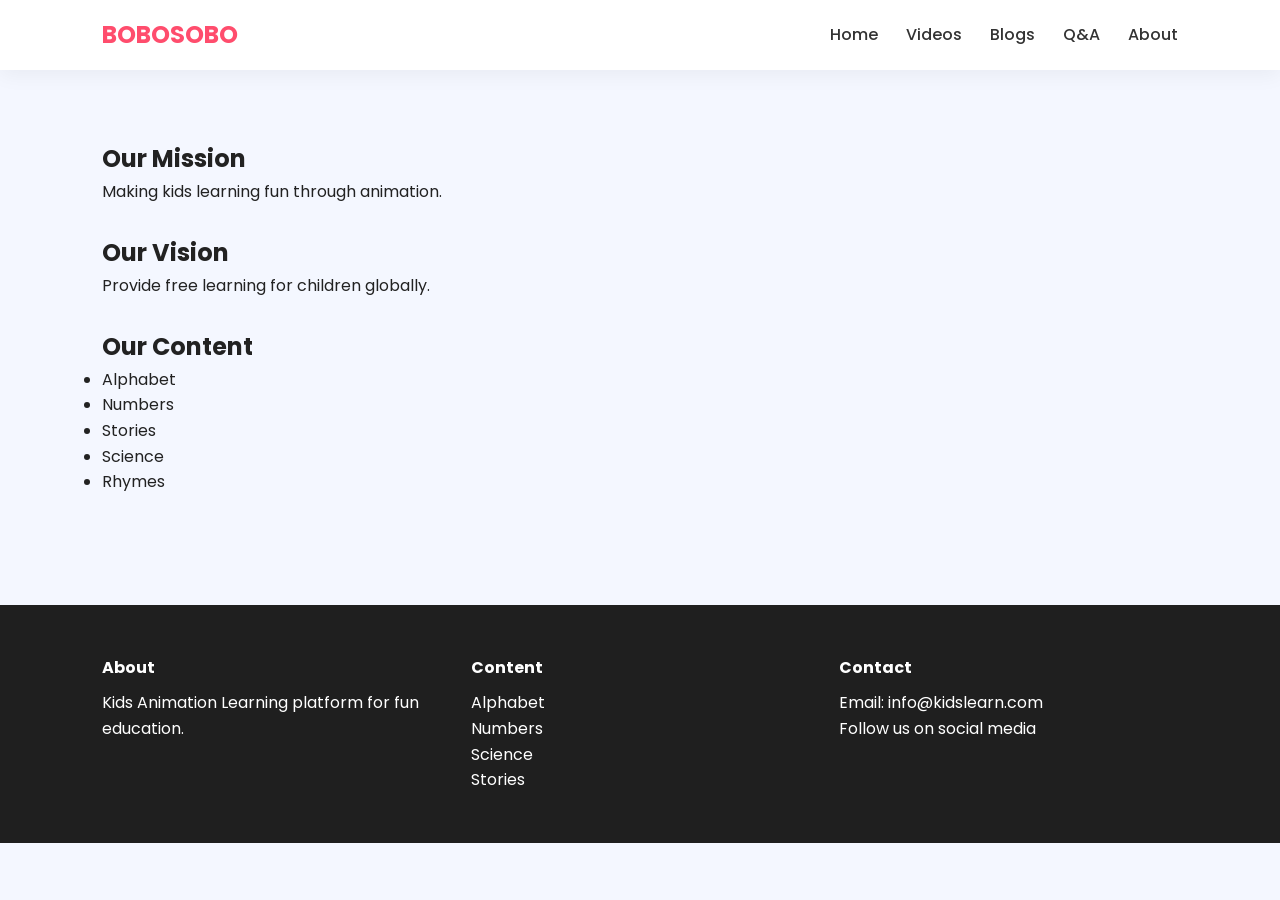
<file: about.html>
<!DOCTYPE html>
<html>
<head>

<title>About</title>

<link rel="stylesheet" href="css/style.css">

</head>

<body>


<div id="navbar"></div>
<section class="section">

<h2>Our Mission</h2>

<p>Making kids learning fun through animation.</p>

<h2 style="margin-top:30px;">Our Vision</h2>

<p>Provide free learning for children globally.</p>

<h2 style="margin-top:30px;">Our Content</h2>

<ul>

<li>Alphabet</li>

<li>Numbers</li>

<li>Stories</li>

<li>Science</li>

<li>Rhymes</li>

</ul>

</section>

<div id="footer"></div>


<script src="js/script.js"></script>
</body>

</html>
</file>
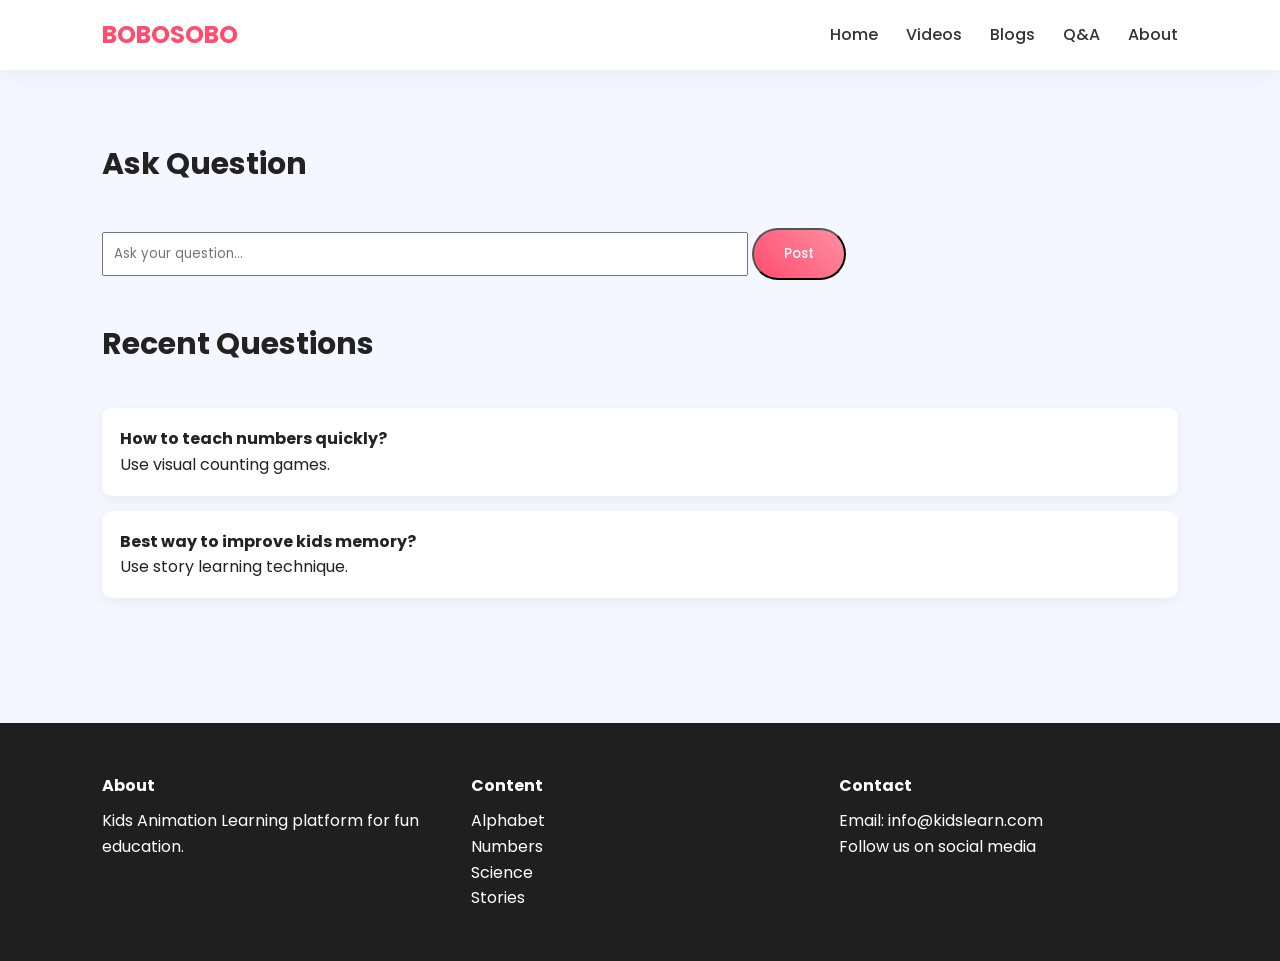
<file: qa.html>
<!DOCTYPE html>
<html>
<head>

<title>Q&A</title>

<link rel="stylesheet" href="css/style.css">

</head>

<body>
    <div id="navbar"></div>

<section class="section">

<h2 class="section-title">Ask Question</h2>

<input type="text" placeholder="Ask your question..." style="padding:10px;width:60%;">

<button class="btn">Post</button>

<h2 class="section-title" style="margin-top:40px;">Recent Questions</h2>

<div class="question-card">

<h4>How to teach numbers quickly?</h4>

<p>Use visual counting games.</p>

</div>

<div class="question-card">

<h4>Best way to improve kids memory?</h4>

<p>Use story learning technique.</p>

</div>

</section>
<div id="footer"></div>

<script src="js/script.js"></script>
</body>

</html>
</file>
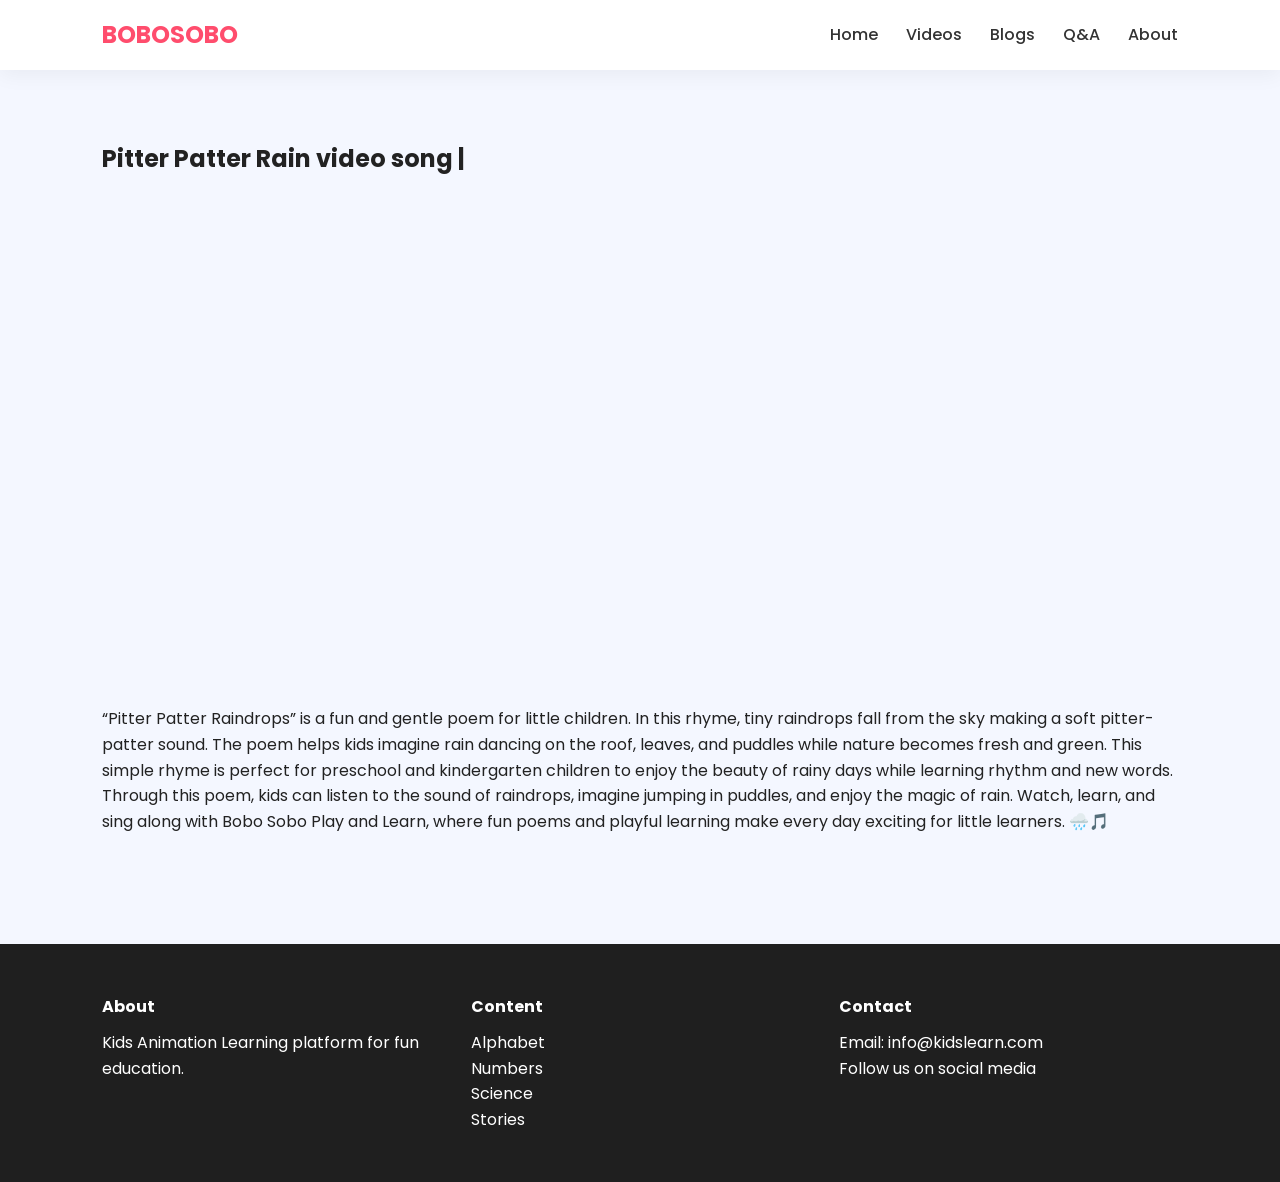
<file: video.html>
<!DOCTYPE html>
<html>
<head>

<title>Watch Video</title>

<link rel="stylesheet" href="css/style.css">

</head>

<body>
    <div id="navbar"></div>

<section class="section">

<h2>Pitter Patter Rain video song |</h2>

<iframe width="100%" height="500"

<iframe width="560" height="315" src="https://www.youtube.com/embed/HfPe3fBHHuI?si=LN4rAhr_Bzaz-BzE" title="YouTube video player" frameborder="0" allow="accelerometer; autoplay; clipboard-write; encrypted-media; gyroscope; picture-in-picture; web-share" referrerpolicy="strict-origin-when-cross-origin" allowfullscreen></iframe>

</iframe>

<p style="margin-top:20px">

    “Pitter Patter Raindrops” is a fun and gentle poem for little children. In this rhyme, tiny raindrops fall from the sky making a soft pitter-patter sound. The poem helps kids imagine rain dancing on the roof, leaves, and puddles while nature becomes fresh and green.
    This simple rhyme is perfect for preschool and kindergarten children to enjoy the beauty of rainy days while learning rhythm and new words. Through this poem, kids can listen to the sound of raindrops, imagine jumping in puddles, and enjoy the magic of rain.
    Watch, learn, and sing along with Bobo Sobo Play and Learn, where fun poems and playful learning make every day exciting for little learners. 🌧️🎵

</p>

</section>
<div id="footer"></div>

<script src="js/script.js"></script>
</body>

</html>
</file>
<file: css/style.css>
@import url('https://fonts.googleapis.com/css2?family=Poppins:wght@300;400;500;600&display=swap');

*{
margin:0;
padding:0;
box-sizing:border-box;
font-family:'Poppins',sans-serif;
}

body{
background:#f4f7ff;
color:#222;
line-height:1.6;
}

img{
max-width:100%;
height:auto;
display:block;
}

/* NAVBAR */

.navbar{
display:flex;
justify-content:space-between;
align-items:center;
padding:16px 8%;
background:white;
box-shadow:0 5px 20px rgba(0,0,0,0.05);
position:sticky;
top:0;
z-index:1000;
}

.logo{
font-size:24px;
font-weight:700;
color:#ff4d6d;
}

.nav-links{
display:flex;
gap:28px;
}

.nav-links a{
text-decoration:none;
color:#333;
font-weight:500;
transition:0.3s;
}

.nav-links a:hover{
color:#ff4d6d;
}

/* MOBILE MENU BUTTON */

.menu-toggle{
display:none;
font-size:28px;
cursor:pointer;
}

/* HERO */

.hero{
height:80vh;
display:flex;
align-items:center;
justify-content:center;
flex-direction:column;
text-align:center;
color:white;
padding:20px;

background:
linear-gradient(rgba(0,0,0,0.4),rgba(0,0,0,0.4)),
url("../images/Gemini_Generated_Image_bqee2abqee2abqee.png");

background-size:cover;
background-position:center;
}

.hero h1{
font-size:52px;
margin-bottom:15px;
}

.hero p{
font-size:20px;
margin-bottom:25px;
}

/* BUTTON */

.btn{
background:linear-gradient(45deg,#ff4d6d,#ff8fa3);
color:white;
padding:14px 30px;
border-radius:40px;
text-decoration:none;
font-weight:500;
transition:0.3s;
display:inline-block;
}

.btn:hover{
transform:scale(1.05);
}

/* SECTIONS */

.section{
padding:70px 8%;
}

.section-title{
font-size:30px;
margin-bottom:40px;
}

/* VIDEO GRID */

.video-grid{
display:grid;
grid-template-columns:repeat(4,1fr);
gap:25px;
}

.video-card{
background:white;
border-radius:12px;
overflow:hidden;
box-shadow:0 10px 25px rgba(0,0,0,0.05);
transition:0.3s;
cursor:pointer;
}

.video-card:hover{
transform:translateY(-8px);
}

.video-card img{
width:100%;
}

.video-info{
padding:16px;
}

.video-info h4{
margin-bottom:8px;
font-size:16px;
}

/* CATEGORY */

.category-grid{
display:grid;
grid-template-columns:repeat(6,1fr);
gap:20px;
}

.category-card{
background:white;
padding:20px;
border-radius:10px;
text-align:center;
box-shadow:0 5px 15px rgba(0,0,0,0.05);
transition:0.3s;
cursor:pointer;
}

.category-card:hover{
background:#ff4d6d;
color:white;
}

/* BLOG */

.blog-grid{
display:grid;
grid-template-columns:repeat(3,1fr);
gap:25px;
}

.blog-card{
background:white;
border-radius:12px;
overflow:hidden;
box-shadow:0 10px 25px rgba(0,0,0,0.05);
}

.blog-card img{
width:100%;
}

.blog-content{
padding:16px;
}

/* QUESTIONS */

.question-card{
background:white;
padding:18px;
border-radius:10px;
margin-bottom:15px;
box-shadow:0 4px 12px rgba(0,0,0,0.05);
}

/* VIDEO PLAYER */

iframe{
width:100%;
height:500px;
border-radius:10px;
}

/* FOOTER */

.footer{
background:#1f1f1f;
color:white;
padding:50px 8%;
margin-top:40px;
}

.footer-grid{
display:grid;
grid-template-columns:repeat(3,1fr);
gap:30px;
}

.footer h4{
margin-bottom:10px;
}

/* =========================
TABLET RESPONSIVE
========================= */

@media(max-width:1024px){

.video-grid{
grid-template-columns:repeat(2,1fr);
}

.blog-grid{
grid-template-columns:repeat(2,1fr);
}

.category-grid{
grid-template-columns:repeat(3,1fr);
}

.hero h1{
font-size:40px;
}

}

/* =========================
MOBILE RESPONSIVE
========================= */

@media(max-width:768px){

.menu-toggle{
display:block;
}

.nav-links{
display:none;
flex-direction:column;
position:absolute;
top:70px;
left:0;
width:100%;
background:white;
padding:20px;
box-shadow:0 5px 20px rgba(0,0,0,0.1);
}

.nav-links a{
padding:12px 0;
border-bottom:1px solid #eee;
}

.hero{
height:auto;
padding:80px 20px;
}

.hero h1{
font-size:32px;
}

.hero p{
font-size:16px;
}

.section{
padding:50px 20px;
}

.video-grid{
grid-template-columns:1fr;
}

.blog-grid{
grid-template-columns:1fr;
}

.category-grid{
grid-template-columns:repeat(2,1fr);
}

.footer-grid{
grid-template-columns:1fr;
text-align:center;
}

iframe{
height:250px;
}

}

/* =========================
SMALL MOBILE
========================= */

@media(max-width:480px){

.hero h1{
font-size:26px;
}

.btn{
padding:12px 22px;
}


}
</file>
